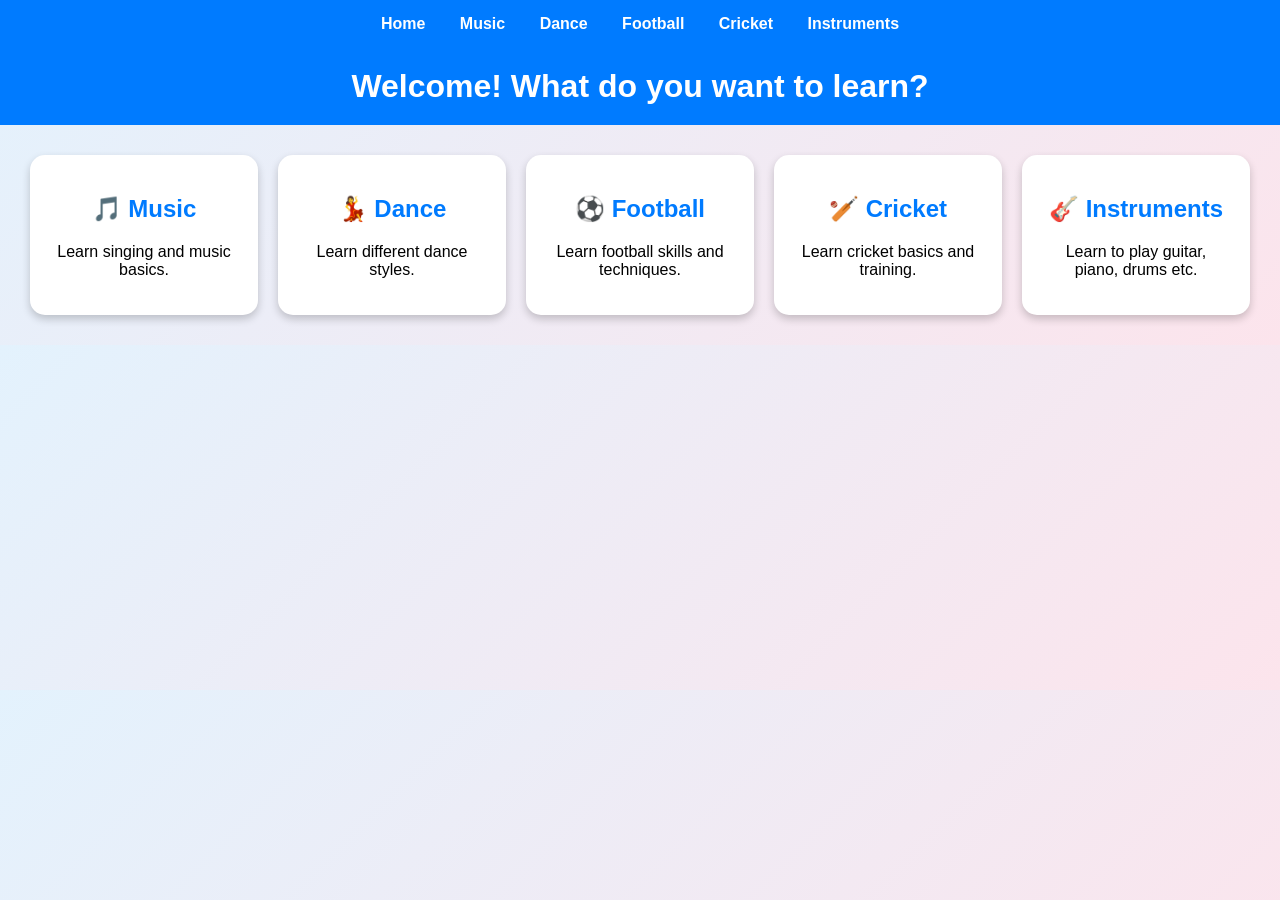
<file: index.html>
<!DOCTYPE html>
<html lang="en">
<head>
  <meta charset="UTF-8">
  <meta name="viewport" content="width=device-width, initial-scale=1.0">
  <title>Learn With Fun</title>
  <link rel="stylesheet" href="style.css">
</head>
<body>
  <!-- Navigation Bar -->
  <div class="navbar">
    <a href="index.html">Home</a>
    <a href="music.html">Music</a>
    <a href="dance.html">Dance</a>
    <a href="football.html">Football</a>
    <a href="cricket.html">Cricket</a>
    <a href="instruments.html">Instruments</a>
  </div>

  <h1>Welcome! What do you want to learn?</h1>
  
  <div class="options">
    <a href="music.html"><div class="card"><h2>🎵 Music</h2><p>Learn singing and music basics.</p></div></a>
    <a href="dance.html"><div class="card"><h2>💃 Dance</h2><p>Learn different dance styles.</p></div></a>
    <a href="football.html"><div class="card"><h2>⚽ Football</h2><p>Learn football skills and techniques.</p></div></a>
    <a href="cricket.html"><div class="card"><h2>🏏 Cricket</h2><p>Learn cricket basics and training.</p></div></a>
    <a href="instruments.html"><div class="card"><h2>🎸 Instruments</h2><p>Learn to play guitar, piano, drums etc.</p></div></a>
  </div>

  <script src="script.js"></script>
</body>
</html>
</file>
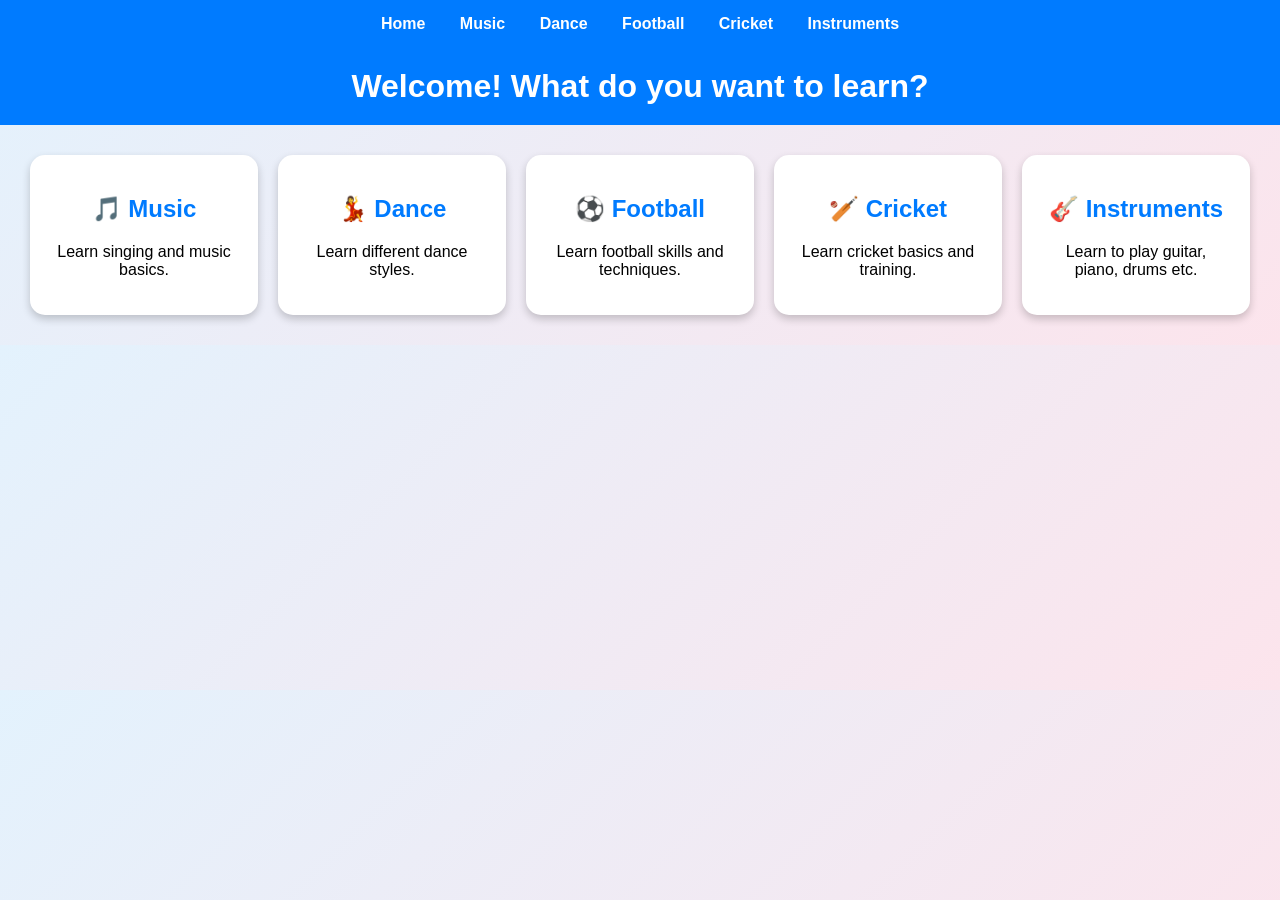
<file: mdp/index.html>
<!DOCTYPE html>
<html lang="en">
<head>
  <meta charset="UTF-8">
  <meta name="viewport" content="width=device-width, initial-scale=1.0">
  <title>Learn With Fun</title>
  <link rel="stylesheet" href="style.css">
</head>
<body>
  <!-- Navigation Bar -->
  <div class="navbar">
    <a href="index.html">Home</a>
    <a href="music.html">Music</a>
    <a href="dance.html">Dance</a>
    <a href="football.html">Football</a>
    <a href="cricket.html">Cricket</a>
    <a href="instruments.html">Instruments</a>
  </div>

  <h1>Welcome! What do you want to learn?</h1>
  
  <div class="options">
    <a href="music.html"><div class="card"><h2>🎵 Music</h2><p>Learn singing and music basics.</p></div></a>
    <a href="dance.html"><div class="card"><h2>💃 Dance</h2><p>Learn different dance styles.</p></div></a>
    <a href="football.html"><div class="card"><h2>⚽ Football</h2><p>Learn football skills and techniques.</p></div></a>
    <a href="cricket.html"><div class="card"><h2>🏏 Cricket</h2><p>Learn cricket basics and training.</p></div></a>
    <a href="instruments.html"><div class="card"><h2>🎸 Instruments</h2><p>Learn to play guitar, piano, drums etc.</p></div></a>
  </div>

  <script src="script.js"></script>
</body>
</html>
</file>
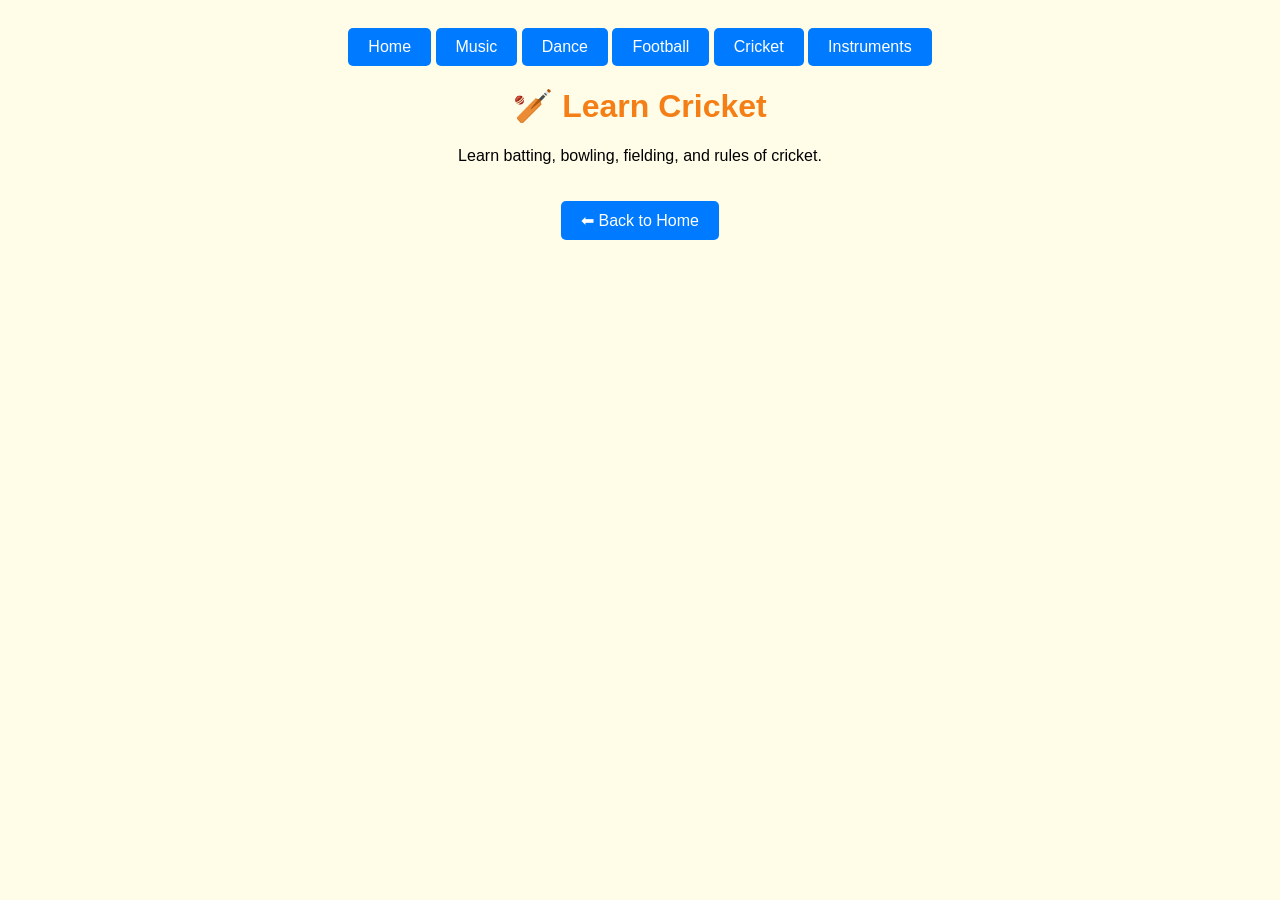
<file: cricket.html>
<!DOCTYPE html>
<html lang="en">
<head>
  <meta charset="UTF-8">
  <meta name="viewport" content="width=device-width, initial-scale=1.0">
  <title>Learn Cricket</title>
  <style>
    body { font-family: Arial; text-align: center; background: #fffde7; }
    h1 { color: #f57f17; }
    a { display: inline-block; margin-top: 20px; text-decoration: none; color: white; background: #007BFF; padding: 10px 20px; border-radius: 5px; }
  </style>
</head>
<body>
  <!-- Navigation Bar -->
  <div class="navbar">
    <a href="index.html">Home</a>
    <a href="music.html">Music</a>
    <a href="dance.html">Dance</a>
    <a href="football.html">Football</a>
    <a href="cricket.html">Cricket</a>
    <a href="instruments.html">Instruments</a>
  </div>
  <h1>🏏 Learn Cricket</h1>
  <p>Learn batting, bowling, fielding, and rules of cricket.</p>
  <a href="index.html">⬅ Back to Home</a>
</body>
</html>
</file>
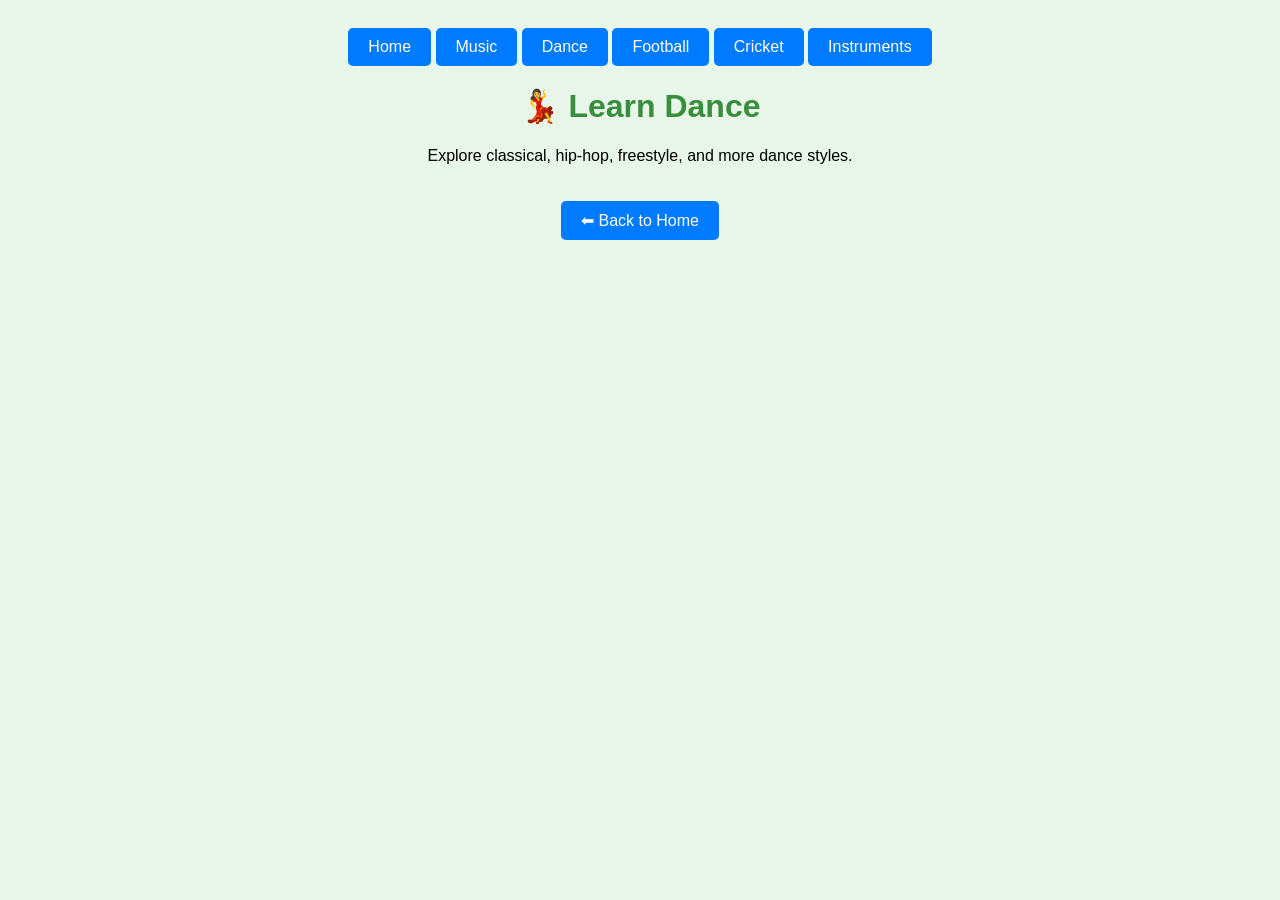
<file: dance.html>
<!DOCTYPE html>
<html lang="en">
<head>
  <meta charset="UTF-8">
  <meta name="viewport" content="width=device-width, initial-scale=1.0">
  <title>Learn Dance</title>
  <style>
    body { font-family: Arial; text-align: center; background: #e8f5e9; }
    h1 { color: #388e3c; }
    a { display: inline-block; margin-top: 20px; text-decoration: none; color: white; background: #007BFF; padding: 10px 20px; border-radius: 5px; }
  </style>
</head>
<body>
  <!-- Navigation Bar -->
  <div class="navbar">
    <a href="index.html">Home</a>
    <a href="music.html">Music</a>
    <a href="dance.html">Dance</a>
    <a href="football.html">Football</a>
    <a href="cricket.html">Cricket</a>
    <a href="instruments.html">Instruments</a>
  </div>
  <h1>💃 Learn Dance</h1>
  <p>Explore classical, hip-hop, freestyle, and more dance styles.</p>
  <a href="index.html">⬅ Back to Home</a>
</body>
</html>
</file>
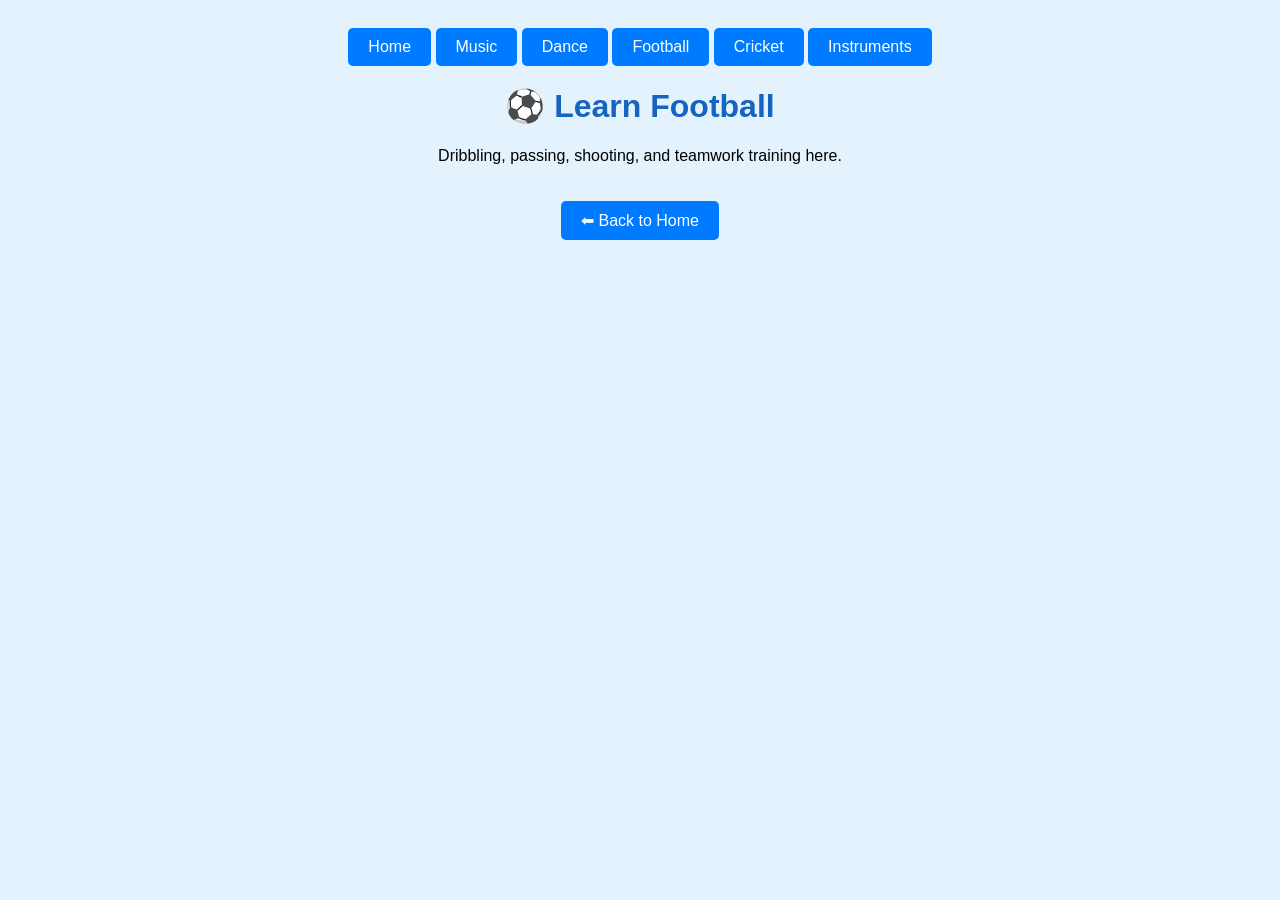
<file: football.html>
<!DOCTYPE html>
<html lang="en">
<head>
  <meta charset="UTF-8">
  <meta name="viewport" content="width=device-width, initial-scale=1.0">
  <title>Learn Football</title>
  <style>
    body { font-family: Arial; text-align: center; background: #e3f2fd; }
    h1 { color: #1565c0; }
    a { display: inline-block; margin-top: 20px; text-decoration: none; color: white; background: #007BFF; padding: 10px 20px; border-radius: 5px; }
  </style>
</head>
<body>
  <!-- Navigation Bar -->
  <div class="navbar">
    <a href="index.html">Home</a>
    <a href="music.html">Music</a>
    <a href="dance.html">Dance</a>
    <a href="football.html">Football</a>
    <a href="cricket.html">Cricket</a>
    <a href="instruments.html">Instruments</a>
  </div>
  <h1>⚽ Learn Football</h1>
  <p>Dribbling, passing, shooting, and teamwork training here.</p>
  <a href="index.html">⬅ Back to Home</a>
</body>
</html>
</file>
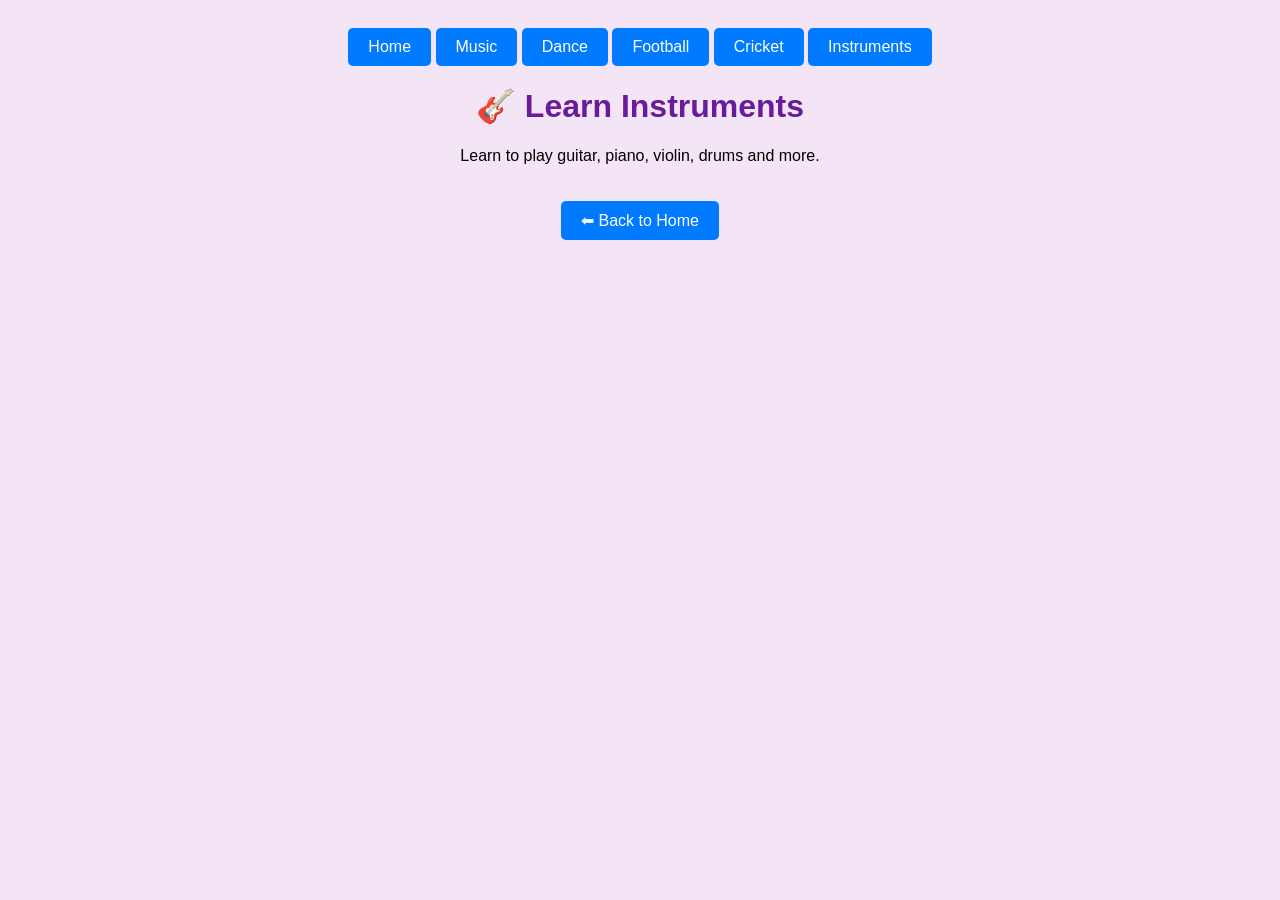
<file: instruments.html>
<!DOCTYPE html>
<html lang="en">
<head>
  <meta charset="UTF-8">
  <meta name="viewport" content="width=device-width, initial-scale=1.0">
  <title>Learn Instruments</title>
  <style>
    body { font-family: Arial; text-align: center; background: #f3e5f5; }
    h1 { color: #6a1b9a; }
    a { display: inline-block; margin-top: 20px; text-decoration: none; color: white; background: #007BFF; padding: 10px 20px; border-radius: 5px; }
  </style>
</head>
<body>
  <!-- Navigation Bar -->
  <div class="navbar">
    <a href="index.html">Home</a>
    <a href="music.html">Music</a>
    <a href="dance.html">Dance</a>
    <a href="football.html">Football</a>
    <a href="cricket.html">Cricket</a>
    <a href="instruments.html">Instruments</a>
  </div>
  <h1>🎸 Learn Instruments</h1>
  <p>Learn to play guitar, piano, violin, drums and more.</p>
  <a href="index.html">⬅ Back to Home</a>
</body>
</html>
</file>
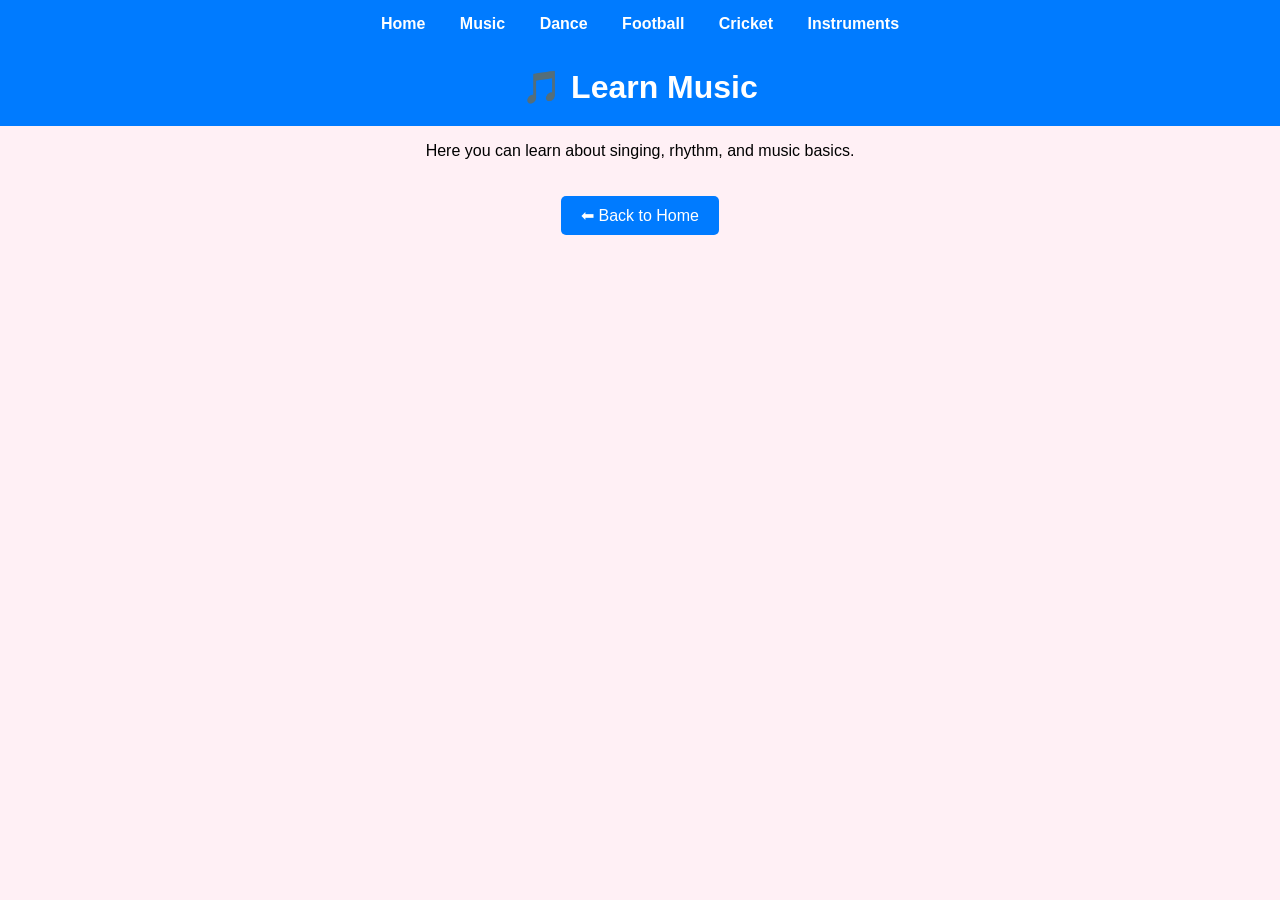
<file: music.html>
<!DOCTYPE html>
<html lang="en">
<head>
  <meta charset="UTF-8">
  <meta name="viewport" content="width=device-width, initial-scale=1.0">
  <title>Learn Music</title>
  <link rel="stylesheet" href="style.css">
</head>
<body style="background: #fff0f5;">
  <!-- Navigation Bar -->
  <div class="navbar">
    <a href="index.html">Home</a>
    <a href="music.html">Music</a>
    <a href="dance.html">Dance</a>
    <a href="football.html">Football</a>
    <a href="cricket.html">Cricket</a>
    <a href="instruments.html">Instruments</a>
  </div>
  <h1>🎵 Learn Music</h1>
  <p>Here you can learn about singing, rhythm, and music basics.</p>
  <a href="index.html" class="back-btn">⬅ Back to Home</a>

  <script src="script.js"></script>
</body>
</html>
</file>
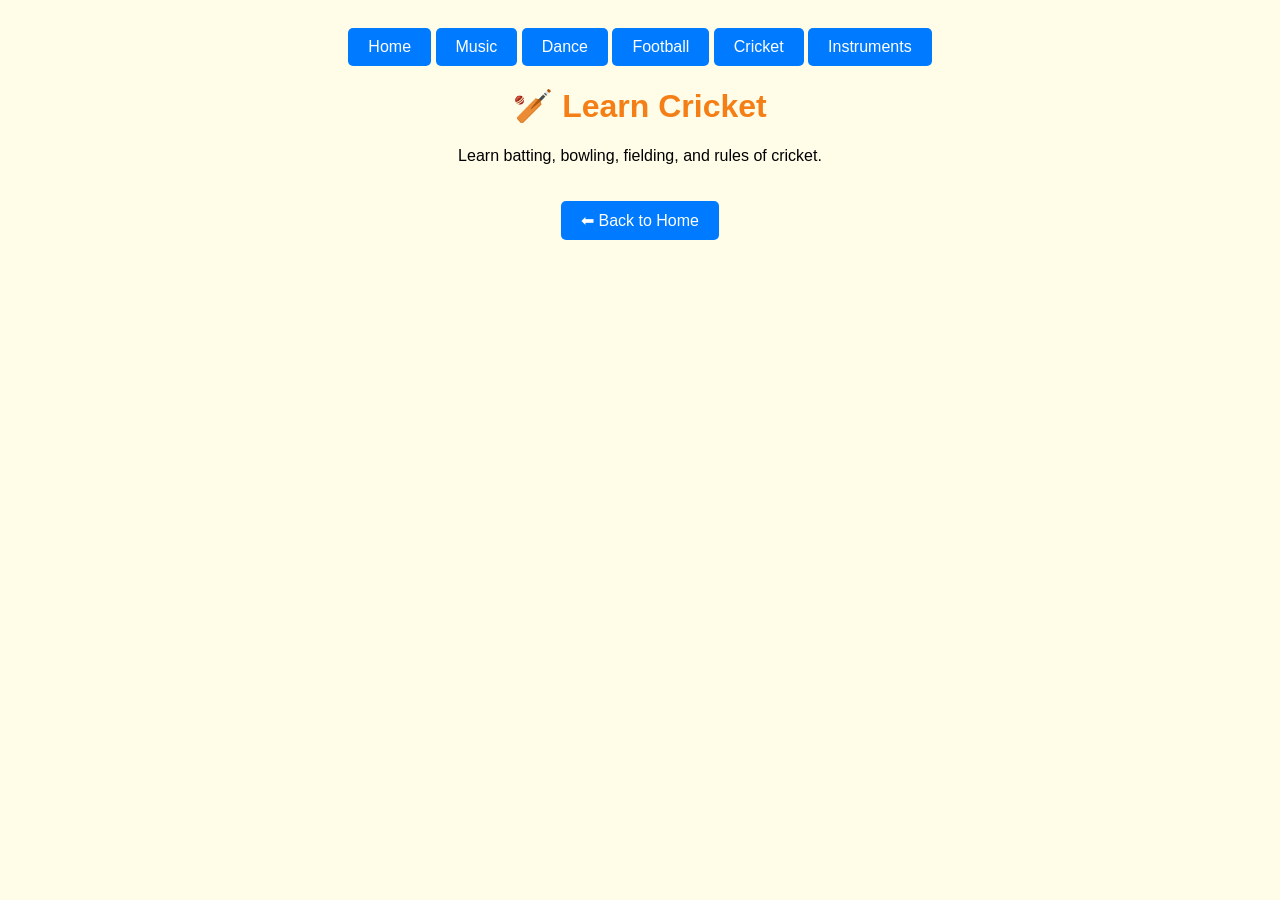
<file: mdp/cricket.html>
<!DOCTYPE html>
<html lang="en">
<head>
  <meta charset="UTF-8">
  <meta name="viewport" content="width=device-width, initial-scale=1.0">
  <title>Learn Cricket</title>
  <style>
    body { font-family: Arial; text-align: center; background: #fffde7; }
    h1 { color: #f57f17; }
    a { display: inline-block; margin-top: 20px; text-decoration: none; color: white; background: #007BFF; padding: 10px 20px; border-radius: 5px; }
  </style>
</head>
<body>
  <!-- Navigation Bar -->
  <div class="navbar">
    <a href="index.html">Home</a>
    <a href="music.html">Music</a>
    <a href="dance.html">Dance</a>
    <a href="football.html">Football</a>
    <a href="cricket.html">Cricket</a>
    <a href="instruments.html">Instruments</a>
  </div>
  <h1>🏏 Learn Cricket</h1>
  <p>Learn batting, bowling, fielding, and rules of cricket.</p>
  <a href="index.html">⬅ Back to Home</a>
</body>
</html>
</file>
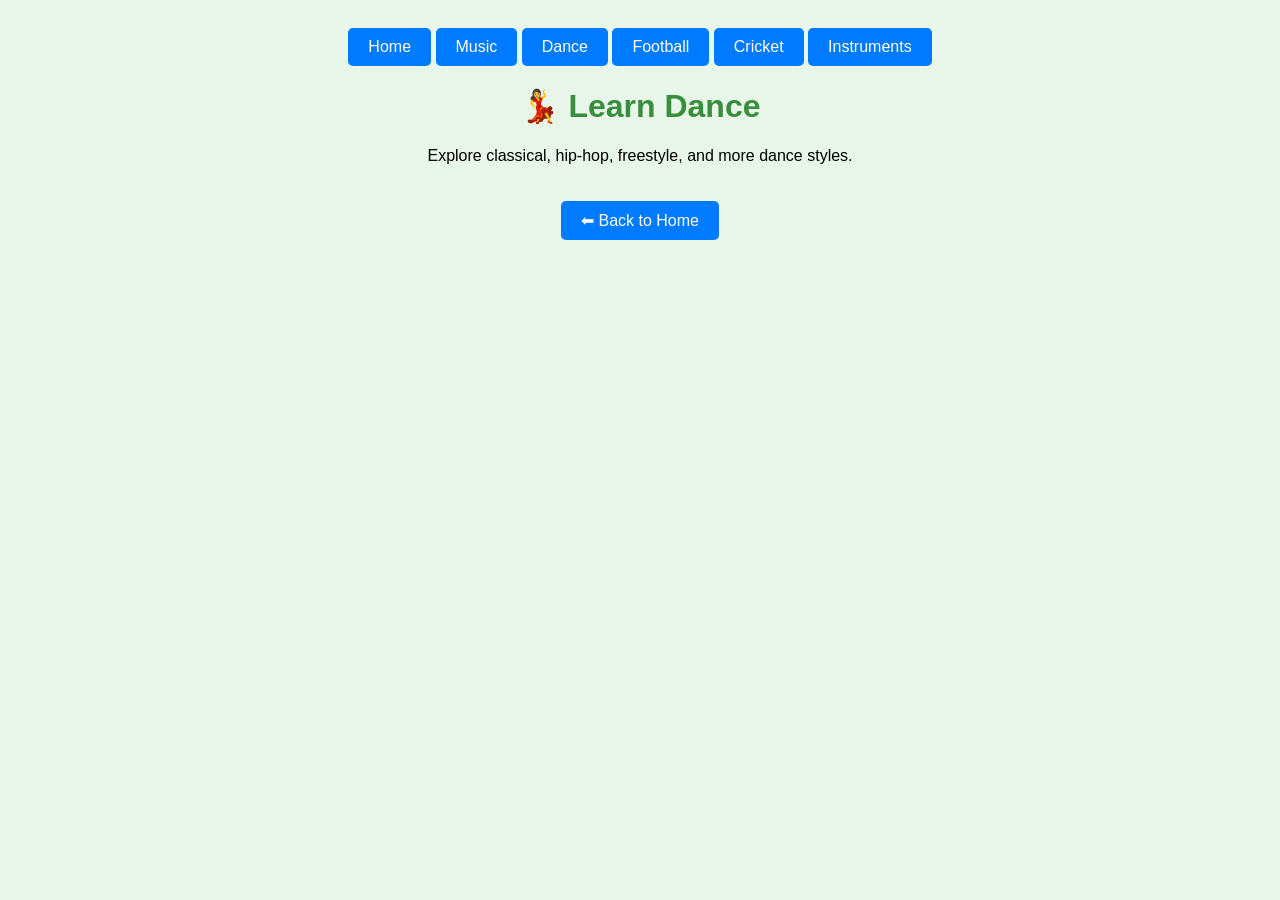
<file: mdp/dance.html>
<!DOCTYPE html>
<html lang="en">
<head>
  <meta charset="UTF-8">
  <meta name="viewport" content="width=device-width, initial-scale=1.0">
  <title>Learn Dance</title>
  <style>
    body { font-family: Arial; text-align: center; background: #e8f5e9; }
    h1 { color: #388e3c; }
    a { display: inline-block; margin-top: 20px; text-decoration: none; color: white; background: #007BFF; padding: 10px 20px; border-radius: 5px; }
  </style>
</head>
<body>
  <!-- Navigation Bar -->
  <div class="navbar">
    <a href="index.html">Home</a>
    <a href="music.html">Music</a>
    <a href="dance.html">Dance</a>
    <a href="football.html">Football</a>
    <a href="cricket.html">Cricket</a>
    <a href="instruments.html">Instruments</a>
  </div>
  <h1>💃 Learn Dance</h1>
  <p>Explore classical, hip-hop, freestyle, and more dance styles.</p>
  <a href="index.html">⬅ Back to Home</a>
</body>
</html>
</file>
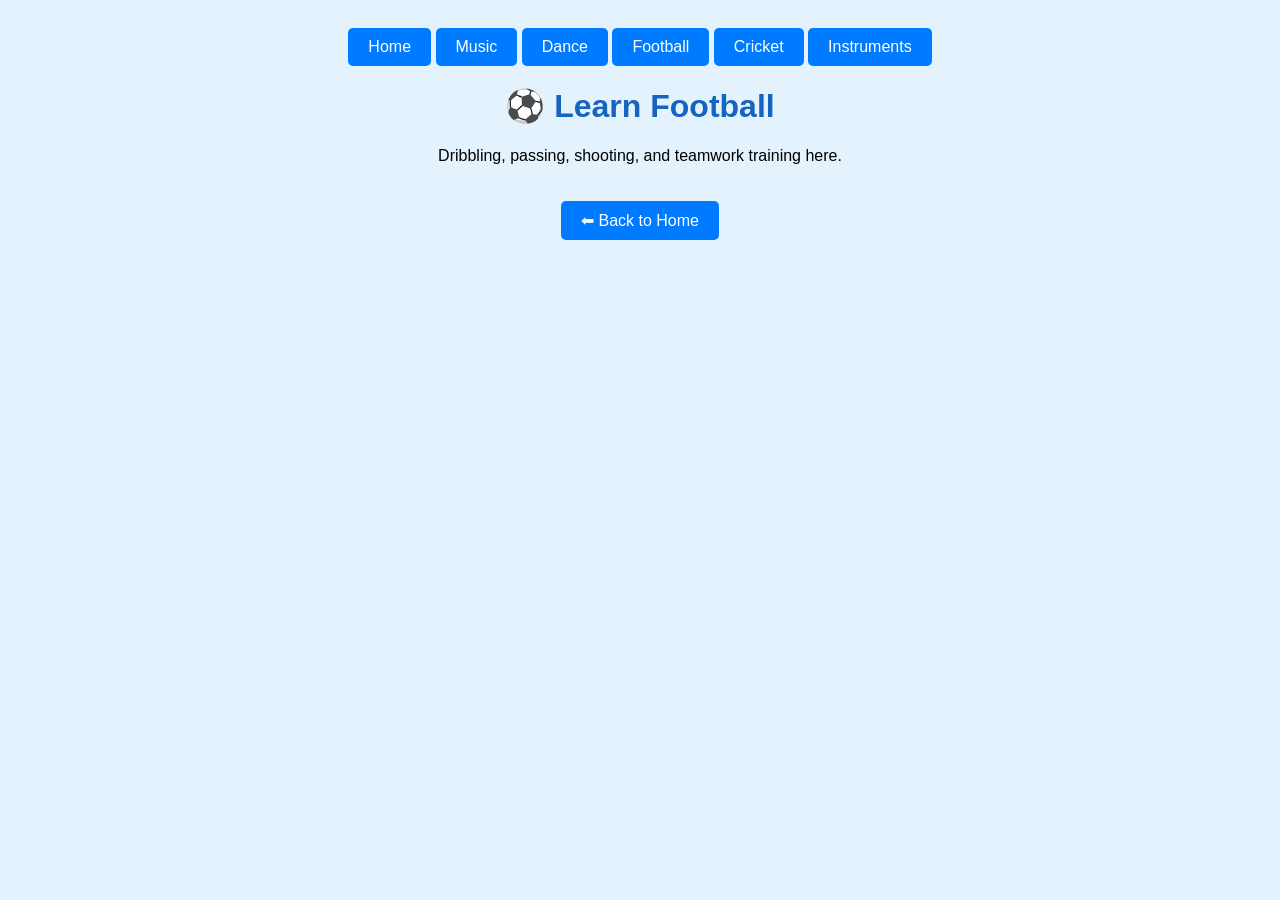
<file: mdp/football.html>
<!DOCTYPE html>
<html lang="en">
<head>
  <meta charset="UTF-8">
  <meta name="viewport" content="width=device-width, initial-scale=1.0">
  <title>Learn Football</title>
  <style>
    body { font-family: Arial; text-align: center; background: #e3f2fd; }
    h1 { color: #1565c0; }
    a { display: inline-block; margin-top: 20px; text-decoration: none; color: white; background: #007BFF; padding: 10px 20px; border-radius: 5px; }
  </style>
</head>
<body>
  <!-- Navigation Bar -->
  <div class="navbar">
    <a href="index.html">Home</a>
    <a href="music.html">Music</a>
    <a href="dance.html">Dance</a>
    <a href="football.html">Football</a>
    <a href="cricket.html">Cricket</a>
    <a href="instruments.html">Instruments</a>
  </div>
  <h1>⚽ Learn Football</h1>
  <p>Dribbling, passing, shooting, and teamwork training here.</p>
  <a href="index.html">⬅ Back to Home</a>
</body>
</html>
</file>
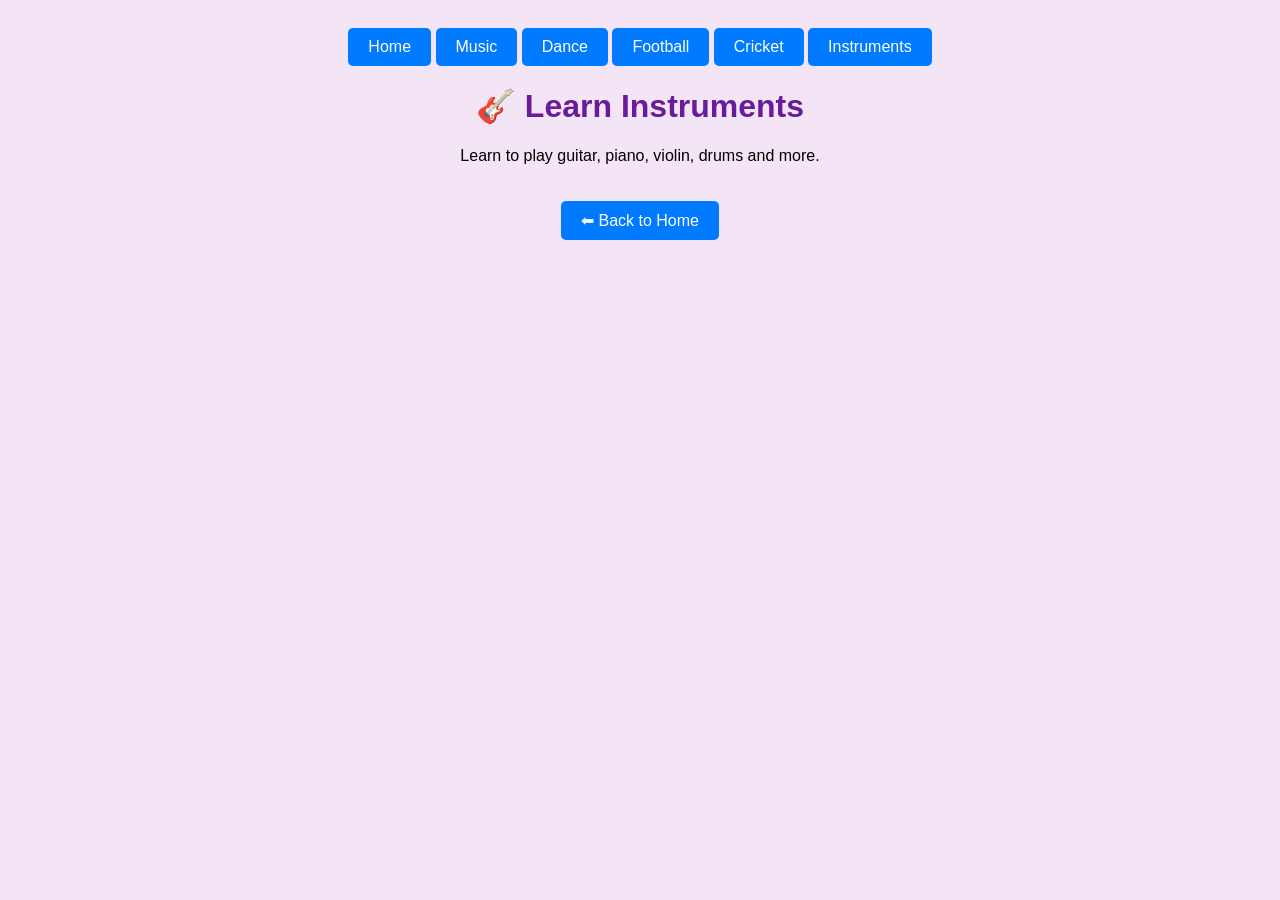
<file: mdp/instruments.html>
<!DOCTYPE html>
<html lang="en">
<head>
  <meta charset="UTF-8">
  <meta name="viewport" content="width=device-width, initial-scale=1.0">
  <title>Learn Instruments</title>
  <style>
    body { font-family: Arial; text-align: center; background: #f3e5f5; }
    h1 { color: #6a1b9a; }
    a { display: inline-block; margin-top: 20px; text-decoration: none; color: white; background: #007BFF; padding: 10px 20px; border-radius: 5px; }
  </style>
</head>
<body>
  <!-- Navigation Bar -->
  <div class="navbar">
    <a href="index.html">Home</a>
    <a href="music.html">Music</a>
    <a href="dance.html">Dance</a>
    <a href="football.html">Football</a>
    <a href="cricket.html">Cricket</a>
    <a href="instruments.html">Instruments</a>
  </div>
  <h1>🎸 Learn Instruments</h1>
  <p>Learn to play guitar, piano, violin, drums and more.</p>
  <a href="index.html">⬅ Back to Home</a>
</body>
</html>
</file>
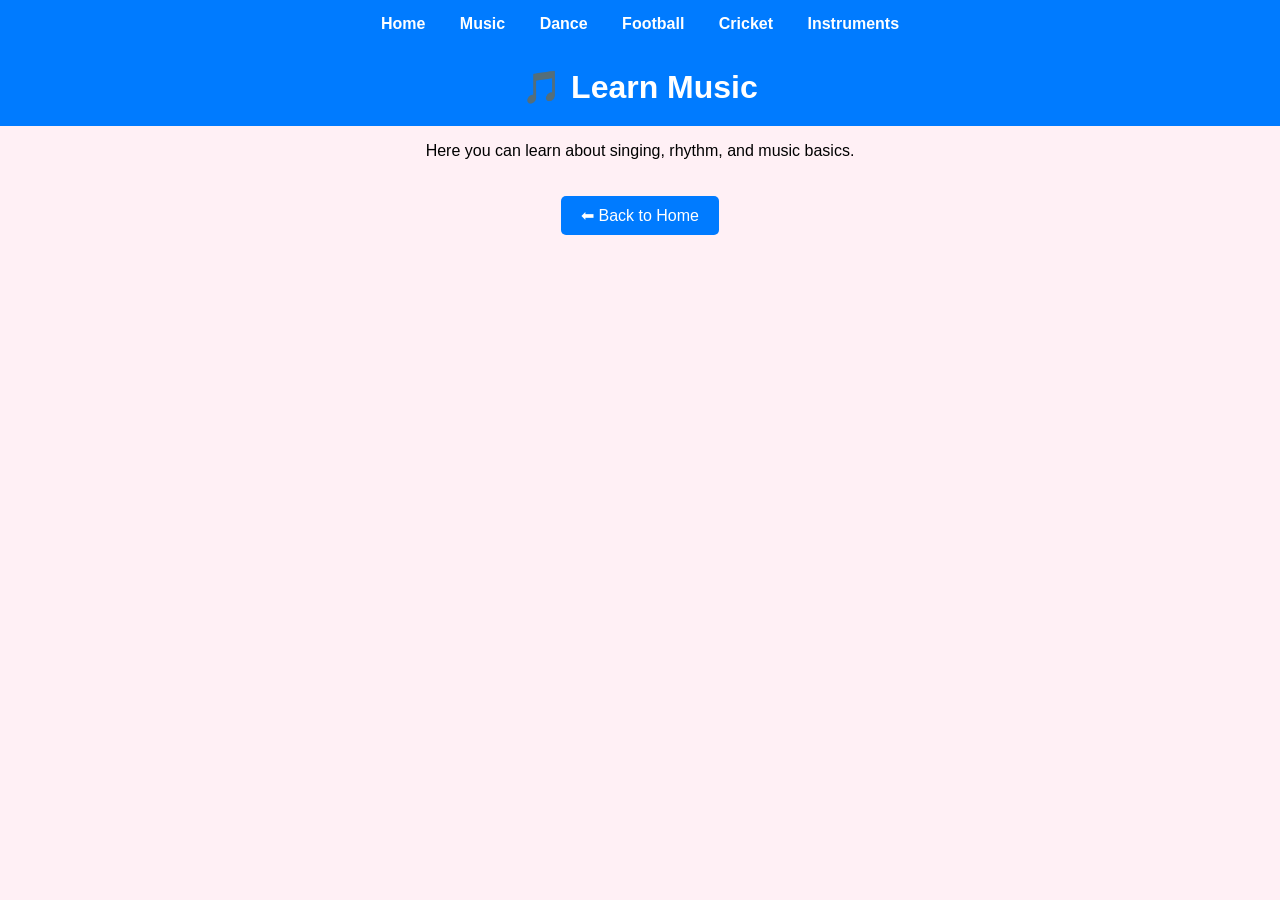
<file: mdp/music.html>
<!DOCTYPE html>
<html lang="en">
<head>
  <meta charset="UTF-8">
  <meta name="viewport" content="width=device-width, initial-scale=1.0">
  <title>Learn Music</title>
  <link rel="stylesheet" href="style.css">
</head>
<body style="background: #fff0f5;">
  <!-- Navigation Bar -->
  <div class="navbar">
    <a href="index.html">Home</a>
    <a href="music.html">Music</a>
    <a href="dance.html">Dance</a>
    <a href="football.html">Football</a>
    <a href="cricket.html">Cricket</a>
    <a href="instruments.html">Instruments</a>
  </div>
  <h1>🎵 Learn Music</h1>
  <p>Here you can learn about singing, rhythm, and music basics.</p>
  <a href="index.html" class="back-btn">⬅ Back to Home</a>

  <script src="script.js"></script>
</body>
</html>
</file>
<file: style.css>
/* General page style */
body {
  font-family: Arial, sans-serif;
  text-align: center;
  background: linear-gradient(135deg, #e3f2fd, #fce4ec);
  margin: 0;
  padding: 0;
}

/* Page header */
h1 {
  background: #007BFF;
  color: white;
  padding: 20px;
  margin: 0;
}

/* Options grid (Home page) */
.options {
  display: grid;
  grid-template-columns: repeat(auto-fit, minmax(200px, 1fr));
  gap: 20px;
  padding: 30px;
}

/* Option cards */
.card {
  background: white;
  padding: 20px;
  border-radius: 15px;
  box-shadow: 0 4px 8px rgba(0,0,0,0.2);
  cursor: pointer;
  transition: transform 0.3s, box-shadow 0.3s;
}

.card:hover {
  transform: scale(1.05);
  box-shadow: 0 6px 12px rgba(0,0,0,0.3);
}

.card h2 {
  color: #007BFF;
}

/* Links */
a {
  text-decoration: none;
  color: inherit;
}

/* Back button (other pages) */
.back-btn {
  display: inline-block;
  margin-top: 20px;
  text-decoration: none;
  color: white;
  background: #007BFF;
  padding: 10px 20px;
  border-radius: 5px;
}

.back-btn:hover {
  background: #0056b3;
}

/* Navbar */
.navbar {
  background: #007BFF;
  padding: 15px;
  text-align: center;
}

.navbar a {
  color: white;
  text-decoration: none;
  margin: 0 15px;
  font-weight: bold;
  transition: color 0.3s;
}

.navbar a:hover {
  color: #ffeb3b;
}
</file>
<file: mdp/style.css>
/* General page style */
body {
  font-family: Arial, sans-serif;
  text-align: center;
  background: linear-gradient(135deg, #e3f2fd, #fce4ec);
  margin: 0;
  padding: 0;
}

/* Page header */
h1 {
  background: #007BFF;
  color: white;
  padding: 20px;
  margin: 0;
}

/* Options grid (Home page) */
.options {
  display: grid;
  grid-template-columns: repeat(auto-fit, minmax(200px, 1fr));
  gap: 20px;
  padding: 30px;
}

/* Option cards */
.card {
  background: white;
  padding: 20px;
  border-radius: 15px;
  box-shadow: 0 4px 8px rgba(0,0,0,0.2);
  cursor: pointer;
  transition: transform 0.3s, box-shadow 0.3s;
}

.card:hover {
  transform: scale(1.05);
  box-shadow: 0 6px 12px rgba(0,0,0,0.3);
}

.card h2 {
  color: #007BFF;
}

/* Links */
a {
  text-decoration: none;
  color: inherit;
}

/* Back button (other pages) */
.back-btn {
  display: inline-block;
  margin-top: 20px;
  text-decoration: none;
  color: white;
  background: #007BFF;
  padding: 10px 20px;
  border-radius: 5px;
}

.back-btn:hover {
  background: #0056b3;
}

/* Navbar */
.navbar {
  background: #007BFF;
  padding: 15px;
  text-align: center;
}

.navbar a {
  color: white;
  text-decoration: none;
  margin: 0 15px;
  font-weight: bold;
  transition: color 0.3s;
}

.navbar a:hover {
  color: #ffeb3b;
}
</file>
